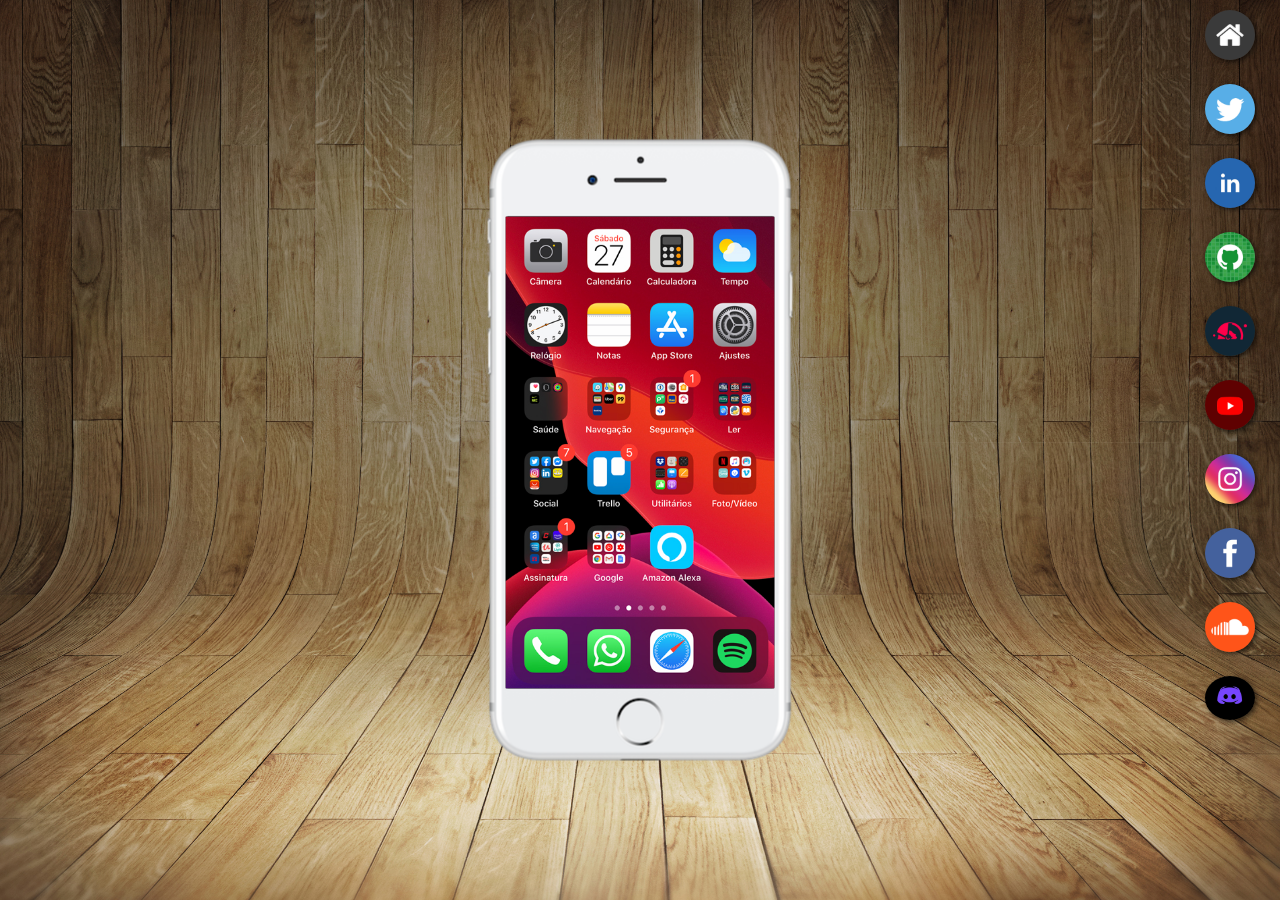
<file: index.html>
<!DOCTYPE html>
<html lang="pt-br">
<head>
    <meta charset="UTF-8">
    <meta name="viewport" content="width=device-width, initial-scale=1.0">
    <link rel="shortcut icon" href="favicom/favicon.ico" type="image/x-icon">
    <title>Ache o Nando 🚀</title>
    <link rel="stylesheet" href="estilos/style.css">
</head>
<body>
    <main>
        <section id="telefone">
            <iframe src="home.html" name="tela" id="tela" frameborder="0">
                [Seu navegador não é compatível com isso!]
            </iframe>

        </section>
        <section id="redes-sociais">
            <a href="home.html" target="tela"><img src="imagens/logo-home.jpg" alt="home"></a><br>

            <a href="twitter.html" target="tela"><img src="imagens/twitter.jpg" alt="twitter"></a><br>

            <a href="linkedin.html" target="tela"><img src="imagens/linkedin.jpg" alt="linkedin"></a><br>

            <a href="github.html" target="tela"><img src="imagens/github.jpg" alt="github"></a><br>

            <a href="estudonauta.html" target="tela"><img src="imagens/estudonauta.jpg" alt="estudonauta"></a><br>

            <a href="youtube.html" target="tela"><img src="imagens/youtube.jpg" alt="youtube"></a><br>

            <a href="instagram.html" target="tela"><img src="imagens/instagram.jpg" alt="instagram"></a><br>

            <a href="facebook.html" target="tela"><img src="imagens/facebook.jpg" alt="facebook"></a><br>

            <a href="soundcloud.html" target="tela"><img src="imagens/soundcloud.png" alt="soundcloud"></a><br>

            <a href="discord.html" target="tela"><img src="imagens/discord.jpg" alt="discord"></a><br>

        </section>
    </main>
    
</body>
</html>
</file>
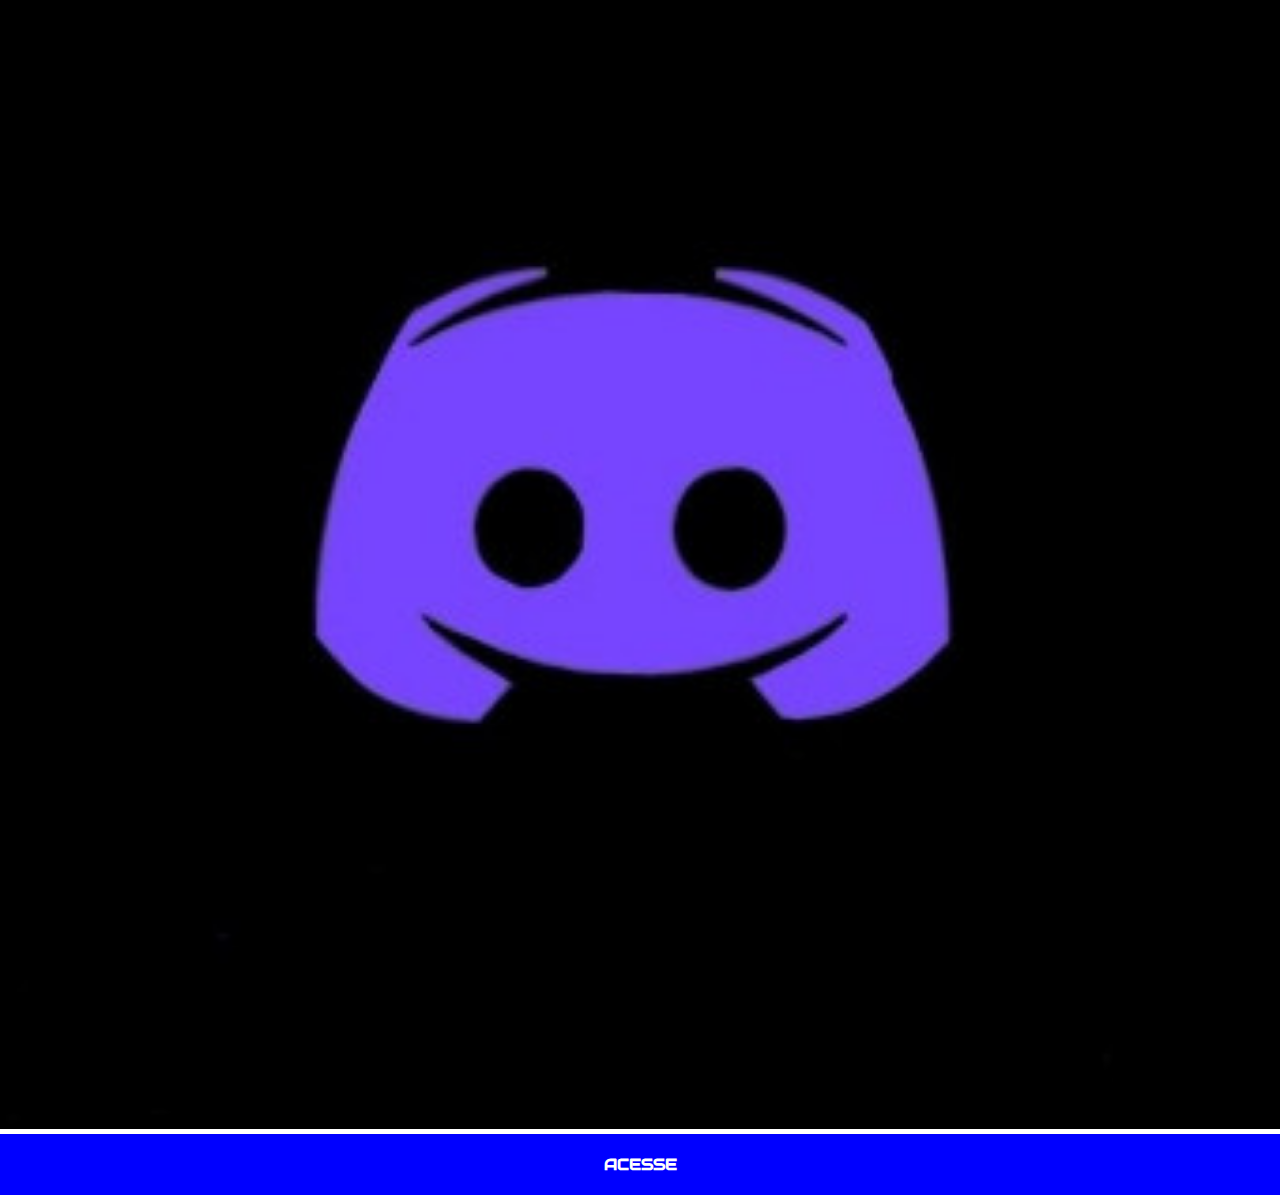
<file: discord.html>
<!DOCTYPE html>
<html lang="pt-br">
<head>
    <meta charset="UTF-8">
    <meta name="viewport" content="width=device-width, initial-scale=1.0">
    <title>Discord</title>
    <link rel="stylesheet" href="estilos/sociais.css">
</head>
<body>
    <img src="imagens/discord.jpg" alt="discord">
    <a href="https://discord.com/channels/921186487272357908/921186488245452893" target="_blank">ACESSE</a>
</body>
</html>
</file>
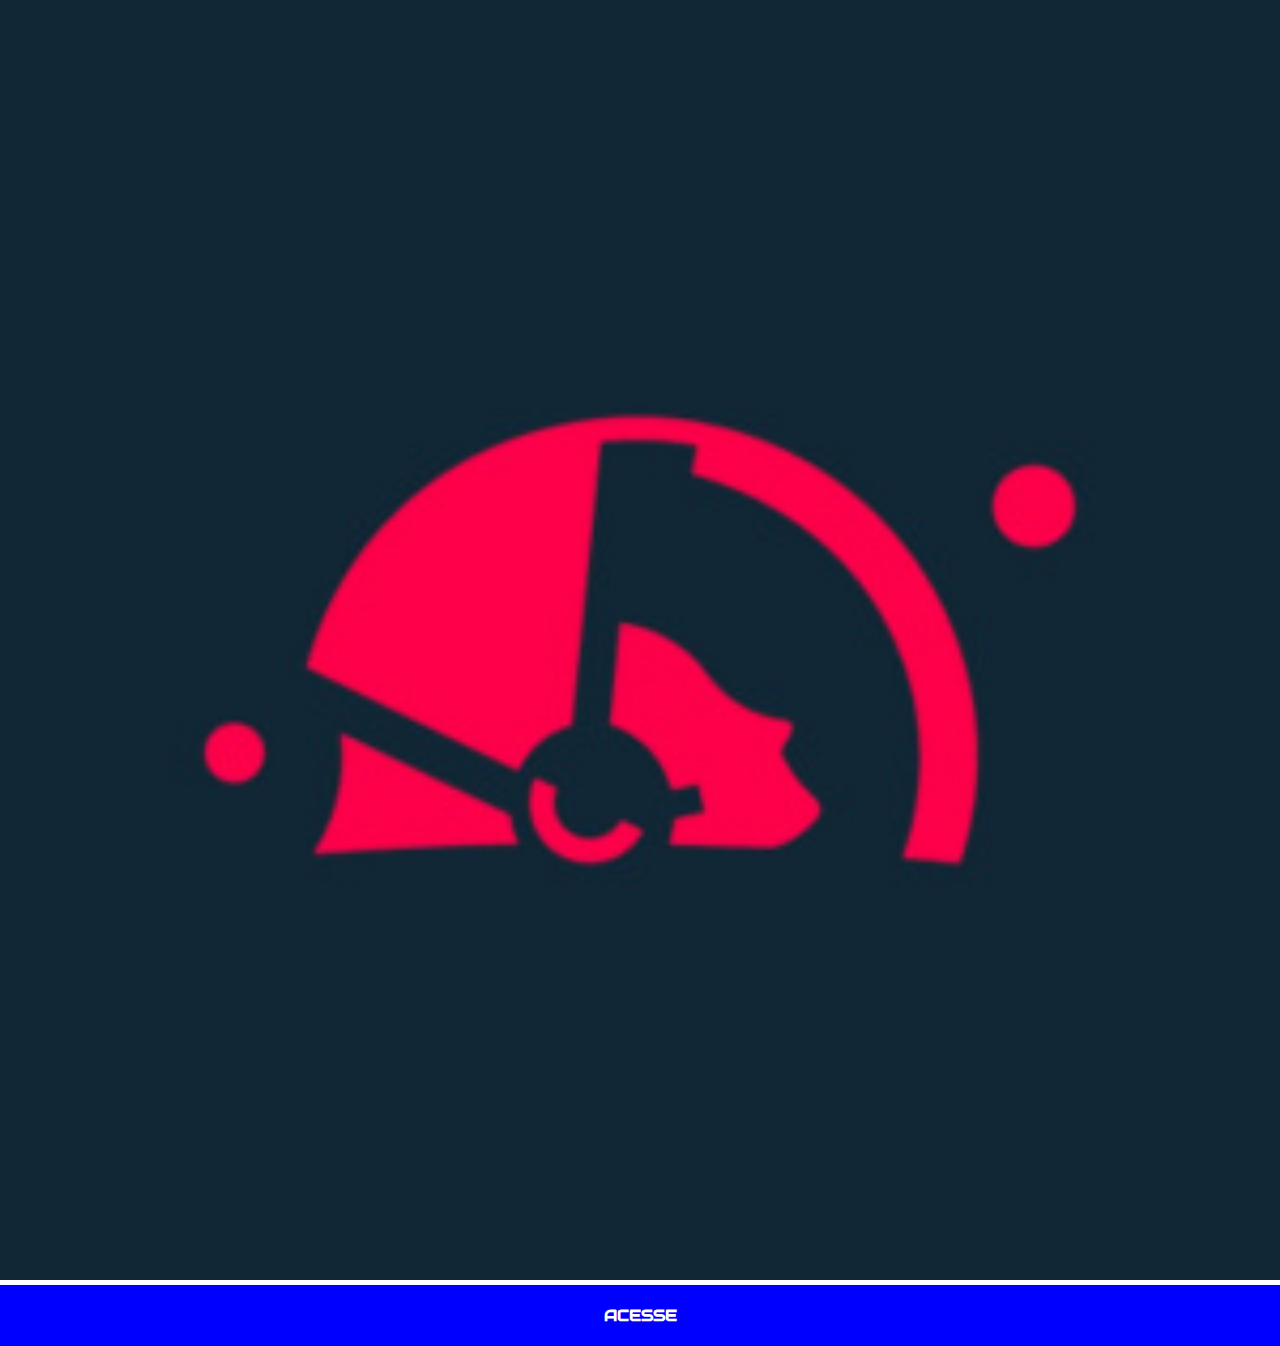
<file: estudonauta.html>
<!DOCTYPE html>
<html lang="pt-br">
<head>
    <meta charset="UTF-8">
    <meta name="viewport" content="width=device-width, initial-scale=1.0">
    <title>Estudonauta</title>
    <link rel="stylesheet" href="estilos/sociais.css">
</head>
<body>
    <img src="imagens/estudonauta.jpg" alt="estudonauta">
    <a href="https://www.estudonauta.com/aluno/fernando-vieira" target="_blank">ACESSE</a>
</body>
</html>
</file>
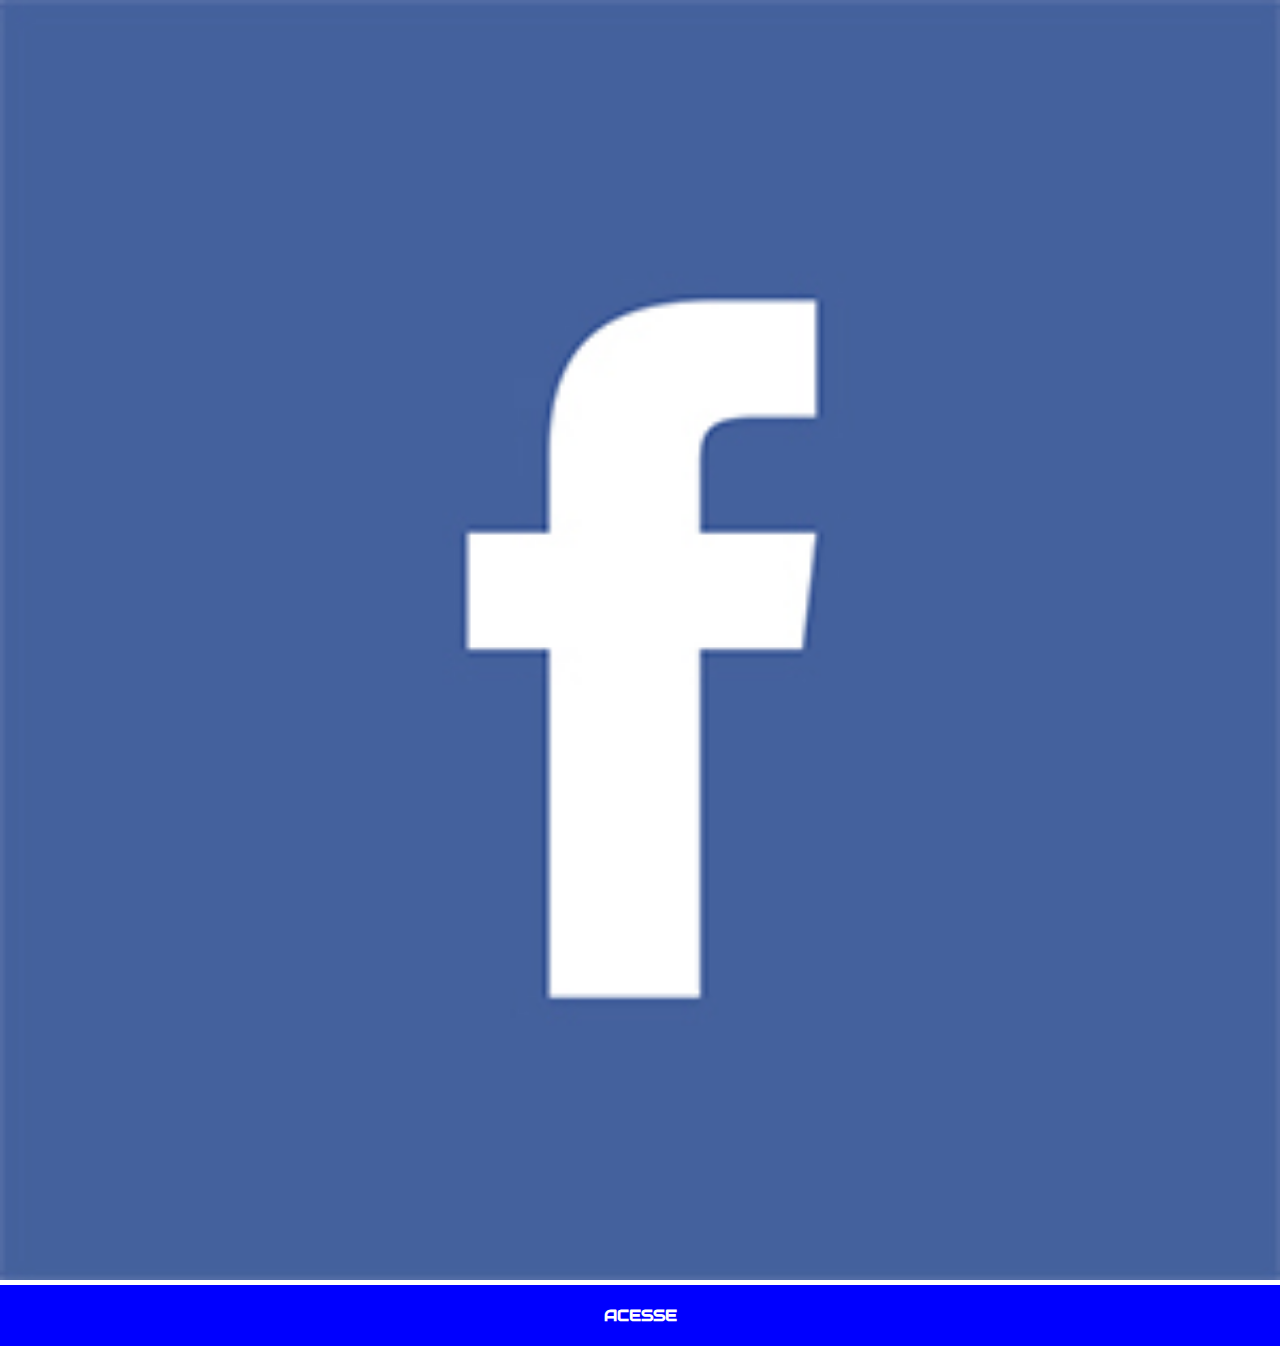
<file: facebook.html>
<!DOCTYPE html>
<html lang="pt-br">
<head>
    <meta charset="UTF-8">
    <meta name="viewport" content="width=device-width, initial-scale=1.0">
    <title>Facebook</title>
    <link rel="stylesheet" href="estilos/sociais.css">
</head>
<body>
    <img src="imagens/facebook.jpg" alt="facebook">
    <a href="https://web.facebook.com/fernando.vieira06" target="_blank">ACESSE</a>
</body>
</html>
</file>
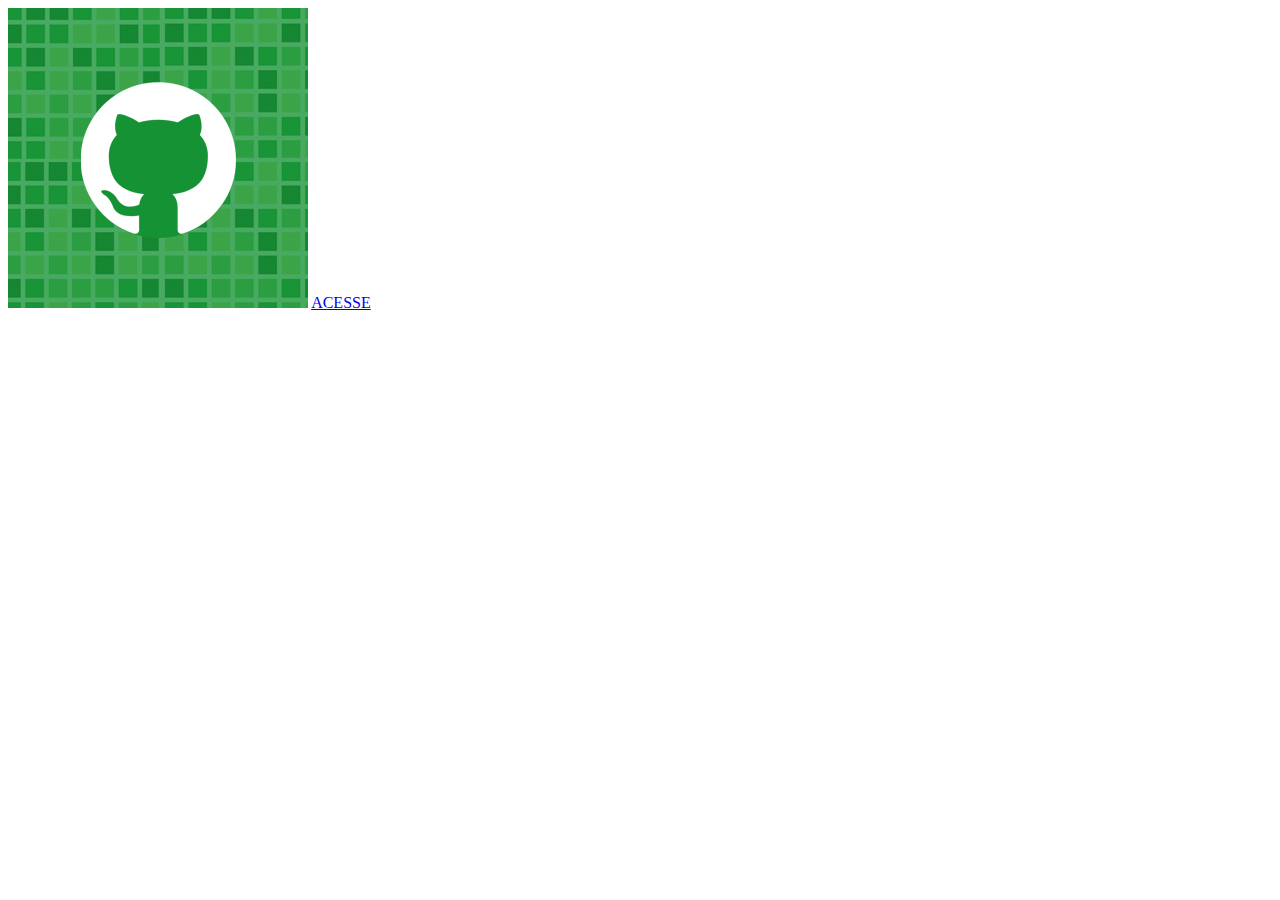
<file: github.html>
<!DOCTYPE html>
<html lang="pt-br">
<head>
    <meta charset="UTF-8">
    <meta name="viewport" content="width=device-width, initial-scale=1.0">
    <title>GitHub</title>
</head>
<body>
    <img src="imagens/github.jpg" alt="github">
    <a href="https://github.com/oNandopro" target="_blank">ACESSE</a>
</body>
</html>
</file>
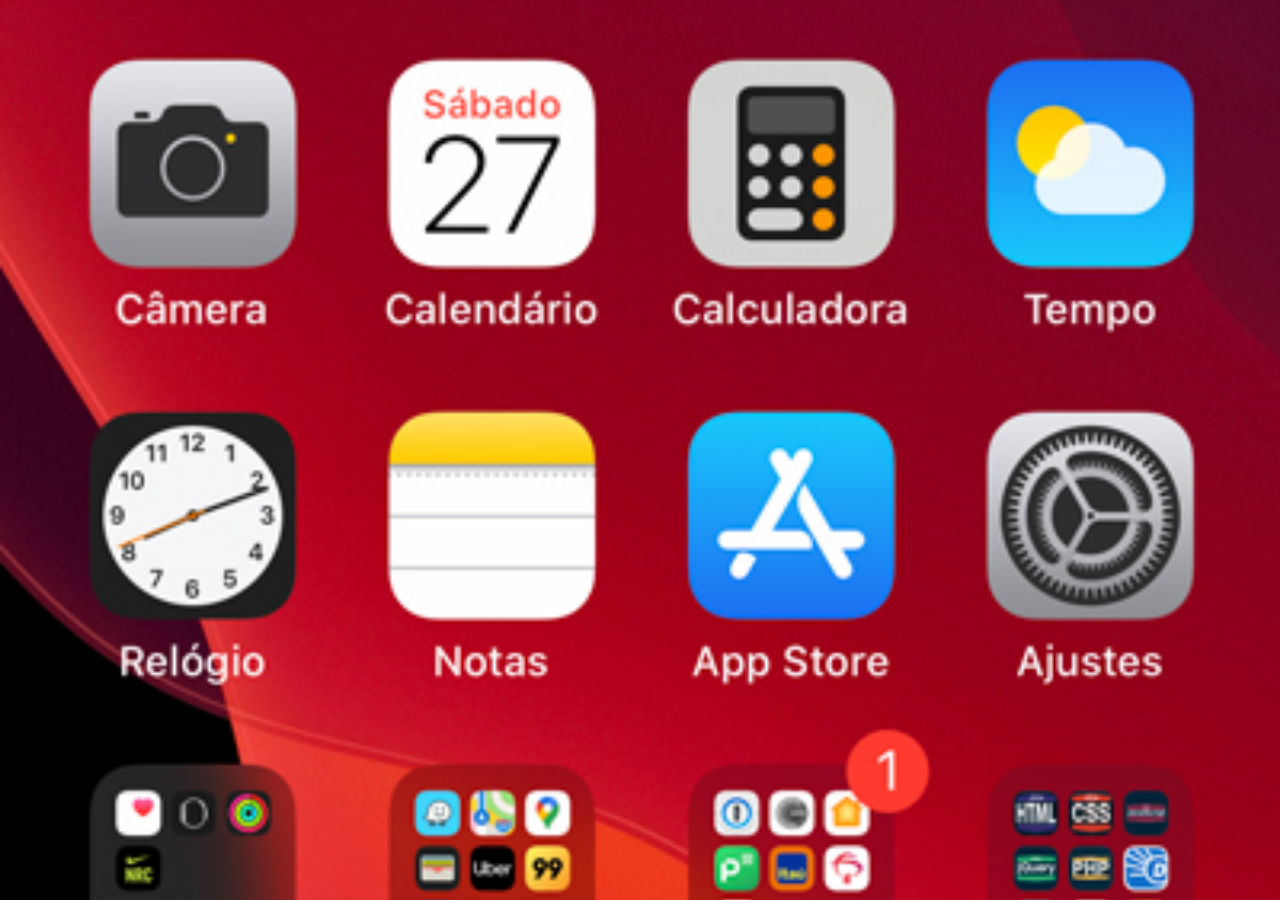
<file: home.html>
<!DOCTYPE html>
<html lang="pt-br">
<head>
    <meta charset="UTF-8">
    <meta name="viewport" content="width=device-width, initial-scale=1.0">
    <title>Home</title> 
</head>
<style>
    * {
        margin: 0px;
        padding: 0px;
    }

    body {
        width: 100vw;
        height: 100vh;
        background: black url(imagens/tela-home.jpg) no-repeat top center;
        background-size: cover;
      
    }

</style>

<body>
    
    
</body>
</html>
</file>
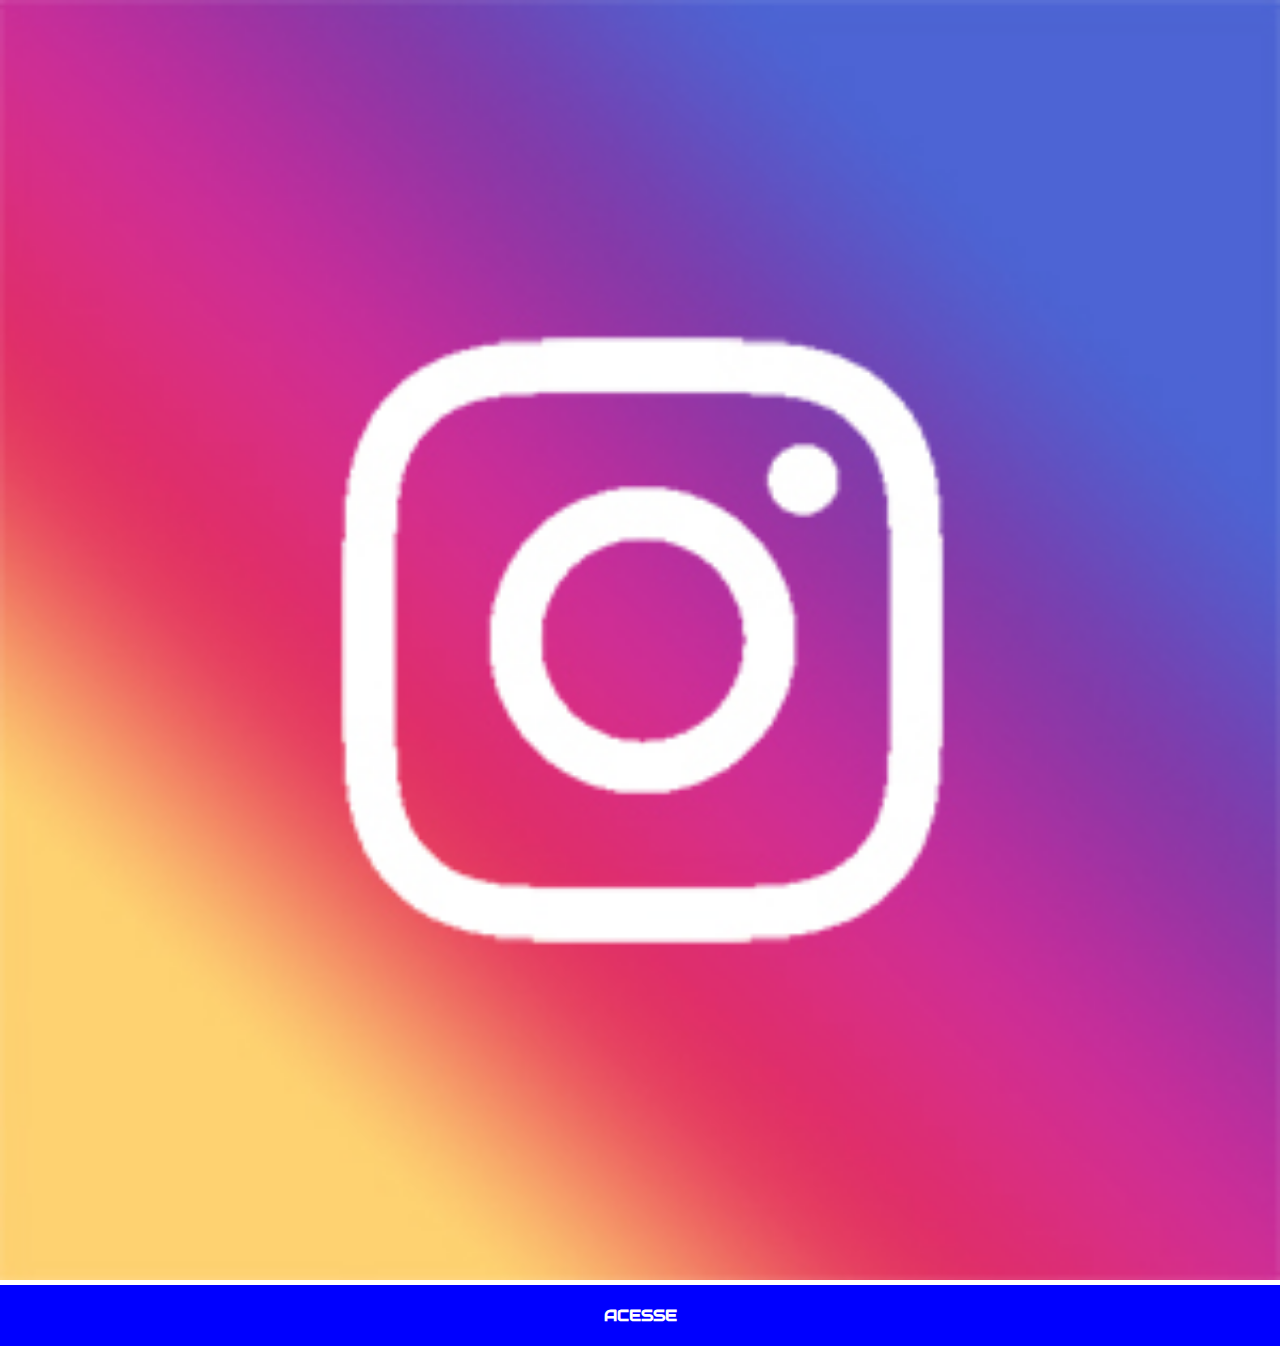
<file: instagram.html>
<!DOCTYPE html>
<html lang="pt-br">
<head>
    <meta charset="UTF-8">
    <meta name="viewport" content="width=device-width, initial-scale=1.0">
    <title>Instagram</title>
    <link rel="stylesheet" href="estilos/sociais.css">
</head>
<body>
    <img src="imagens/instagram.jpg" alt="instagram">
    <a href="https://www.instagram.com/nandodjs" target="_blank">ACESSE</a>
</body>
</html>
</file>
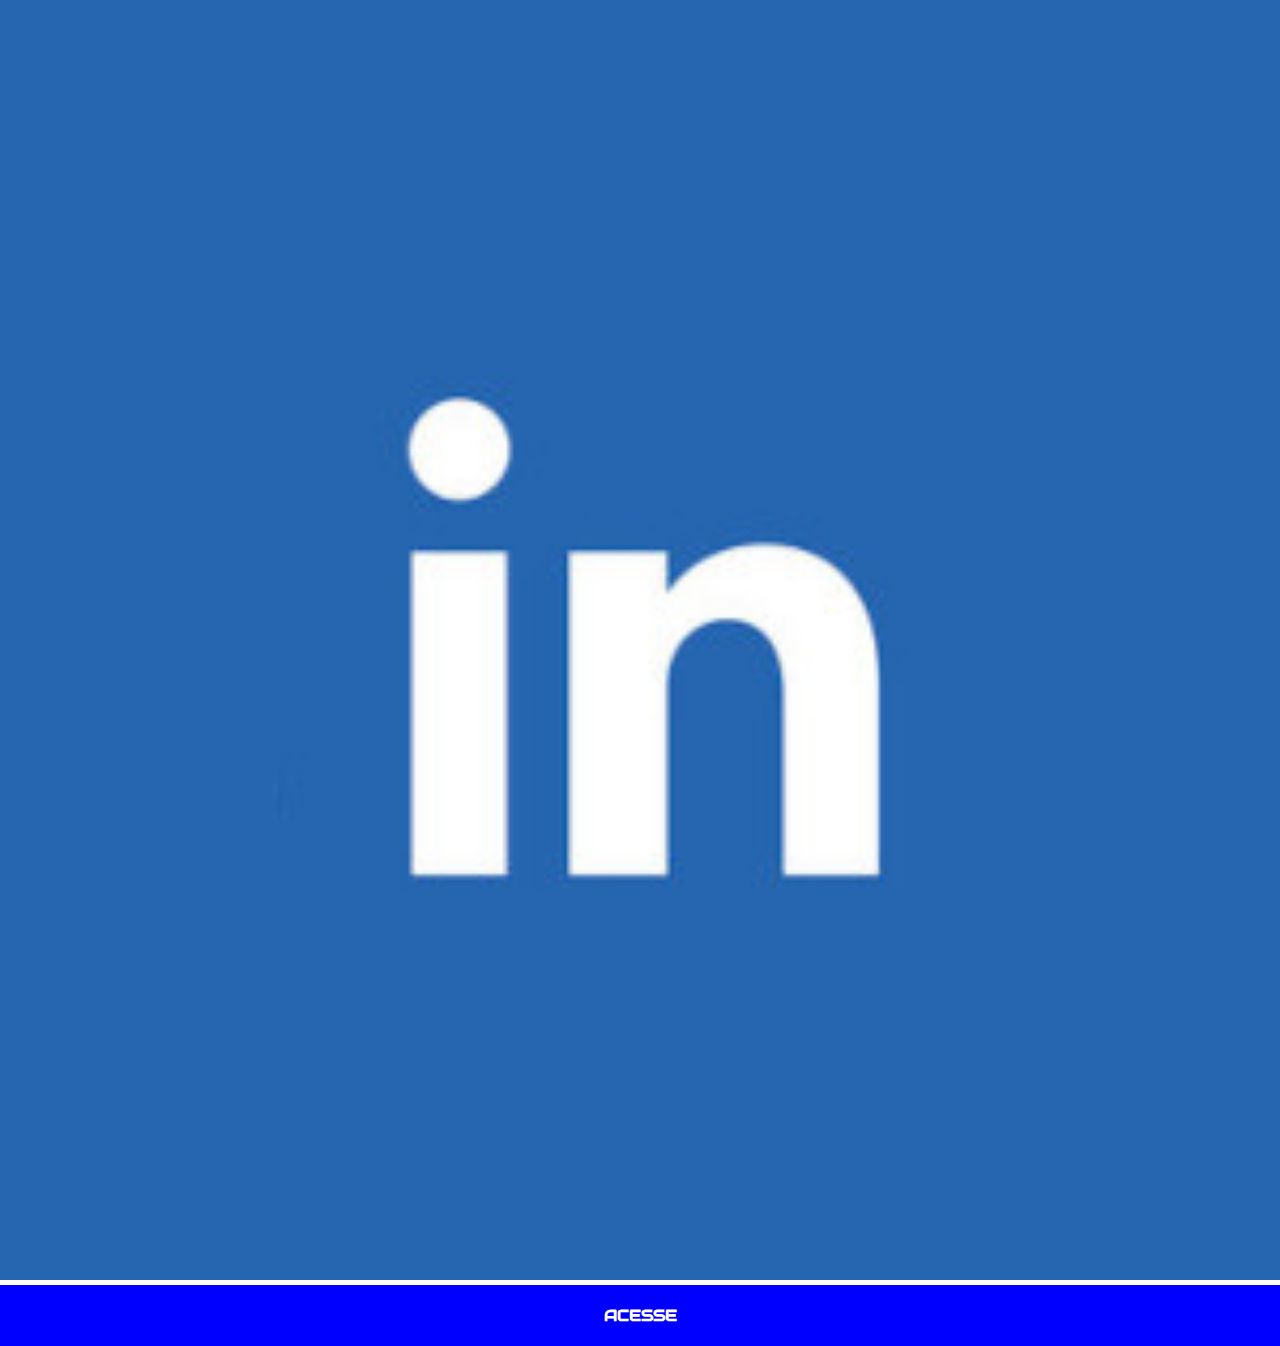
<file: linkedin.html>
<!DOCTYPE html>
<html lang="pt-br">
<head>
    <meta charset="UTF-8">
    <meta name="viewport" content="width=device-width, initial-scale=1.0">
    <title>Linkedin</title>
    <link rel="stylesheet" href="estilos/sociais.css">
</head>
<body>
    <img src="imagens/linkedin.jpg" alt="linkedin">
    <a href="https://www.linkedin.com/in/fernandovieira-onando" target="_blank">ACESSE</a>
</body>
</html>
</file>
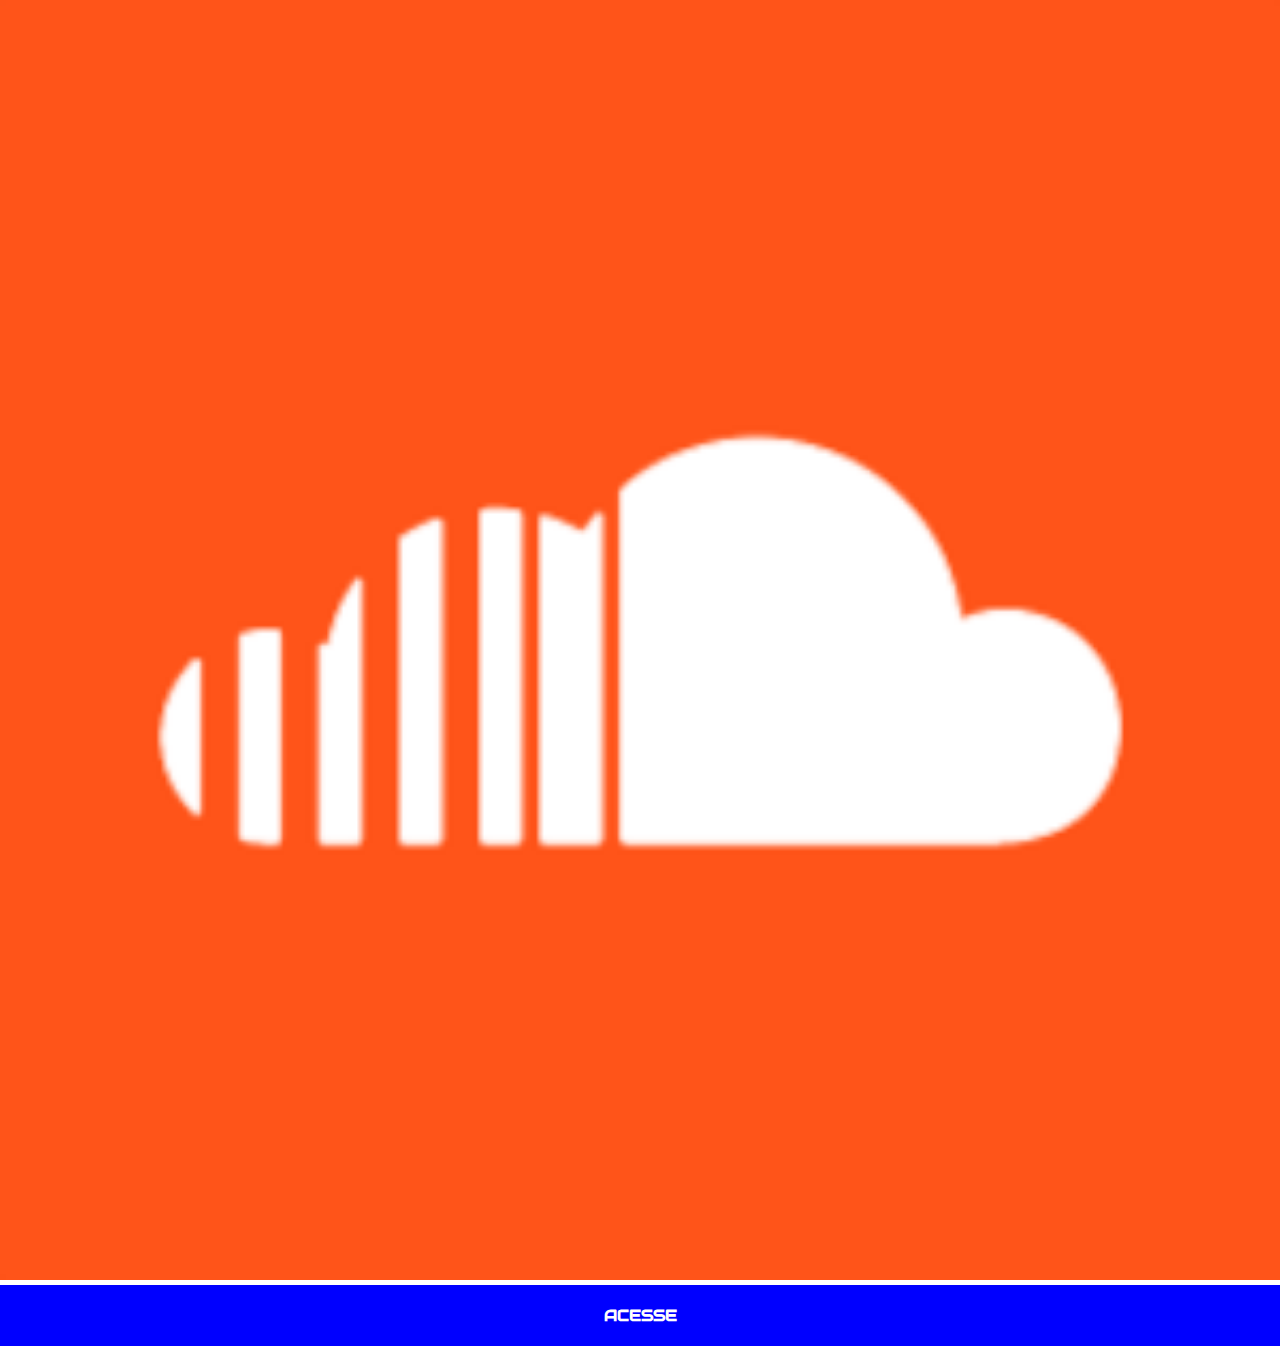
<file: soundcloud.html>
<!DOCTYPE html>
<html lang="pt-br">
<head>
    <meta charset="UTF-8">
    <meta name="viewport" content="width=device-width, initial-scale=1.0">
    <title>SoundCloud</title>
    <link rel="stylesheet" href="estilos/sociais.css">
</head>
<body>
    <img src="imagens/soundcloud.png" alt="soundcloud">
    <a href="https://soundcloud.com/nando-oficial-718644160" target="_blank">ACESSE</a>
</body>
</html>
</file>
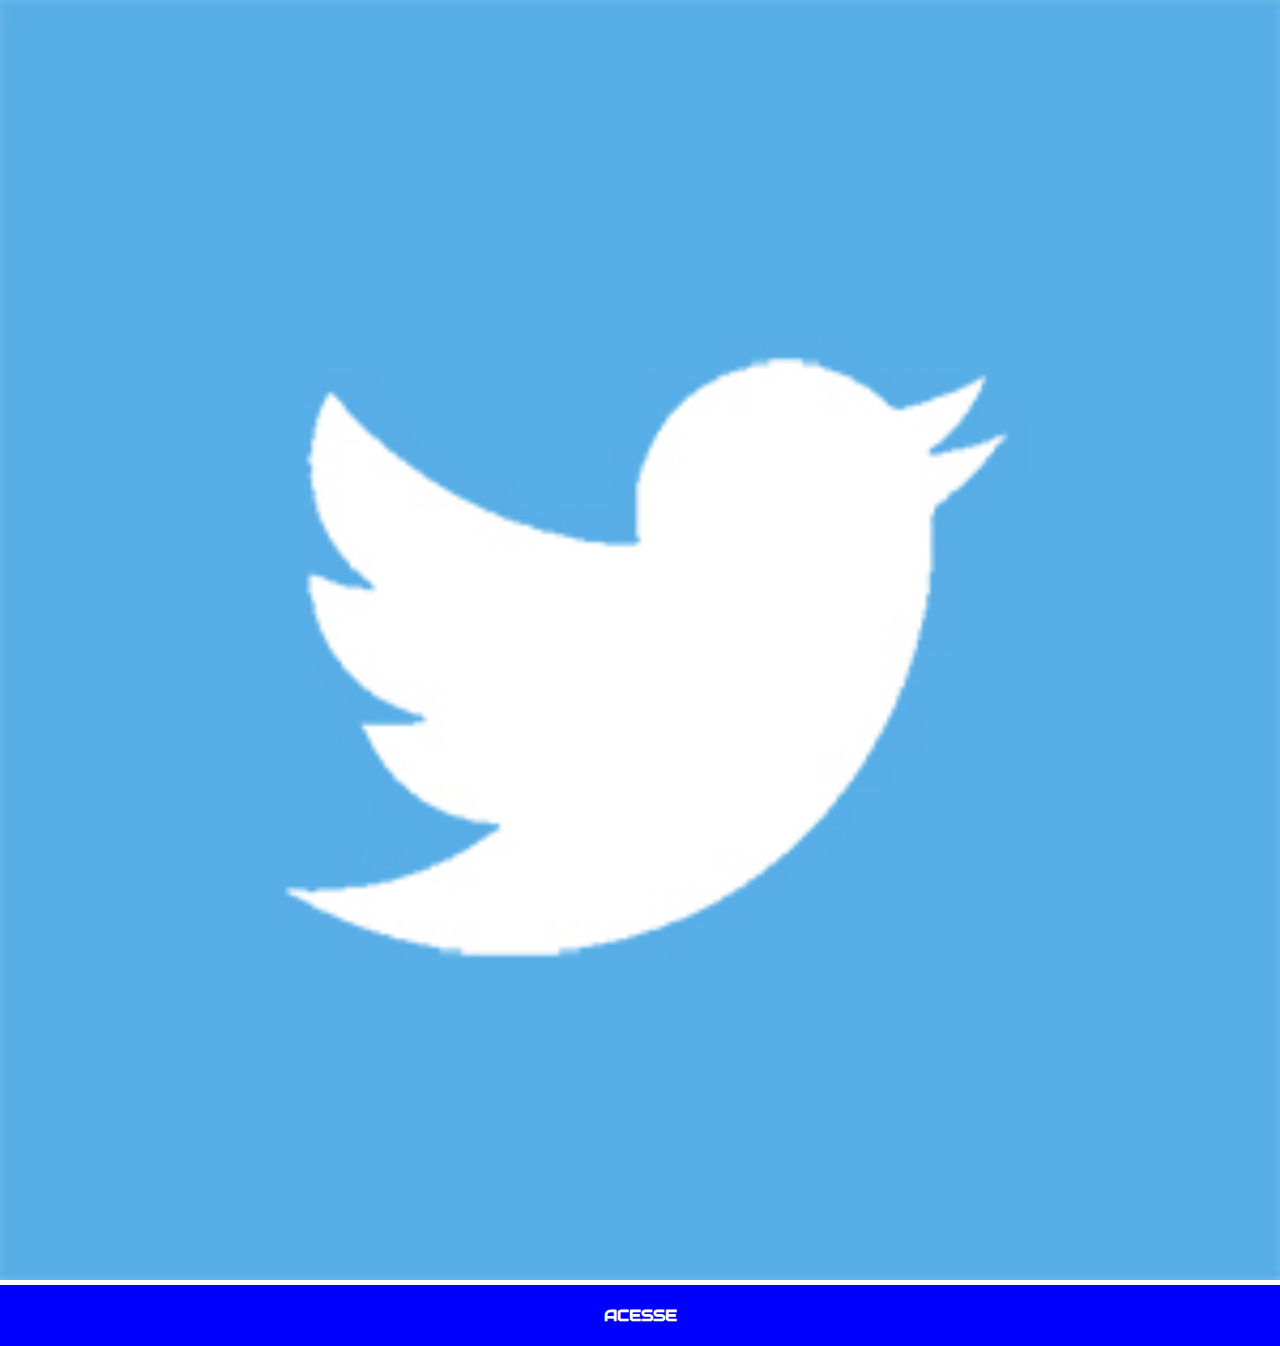
<file: twitter.html>
<!DOCTYPE html>
<html lang="pt-br">
<head>
    <meta charset="UTF-8">
    <meta name="viewport" content="width=device-width, initial-scale=1.0">
    <title>Twitter</title>
    <link rel="stylesheet" href="estilos/sociais.css">
</head>
<body>
    <img src="imagens/twitter.jpg" alt="twitter">
    <a href="https://twitter.com/oNandopro" target="_blank">ACESSE</a>
</body>
</html>
</file>
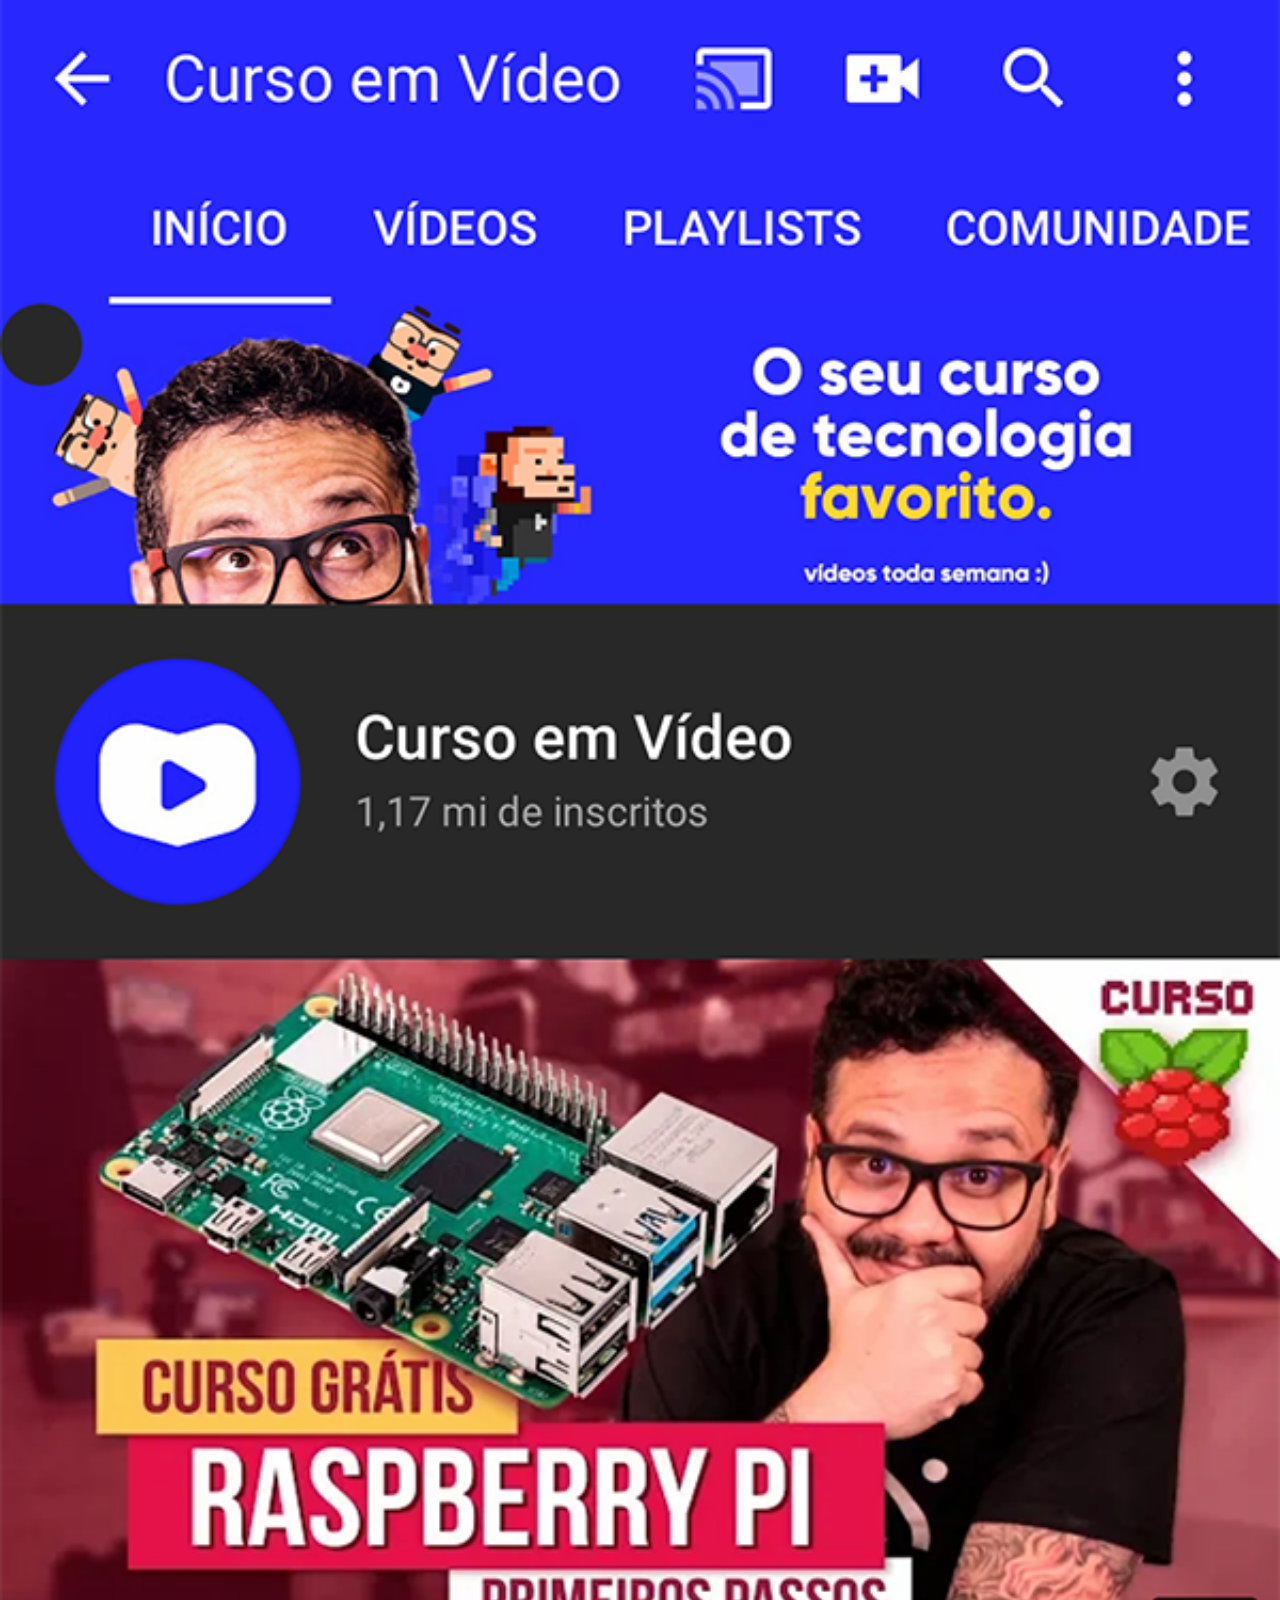
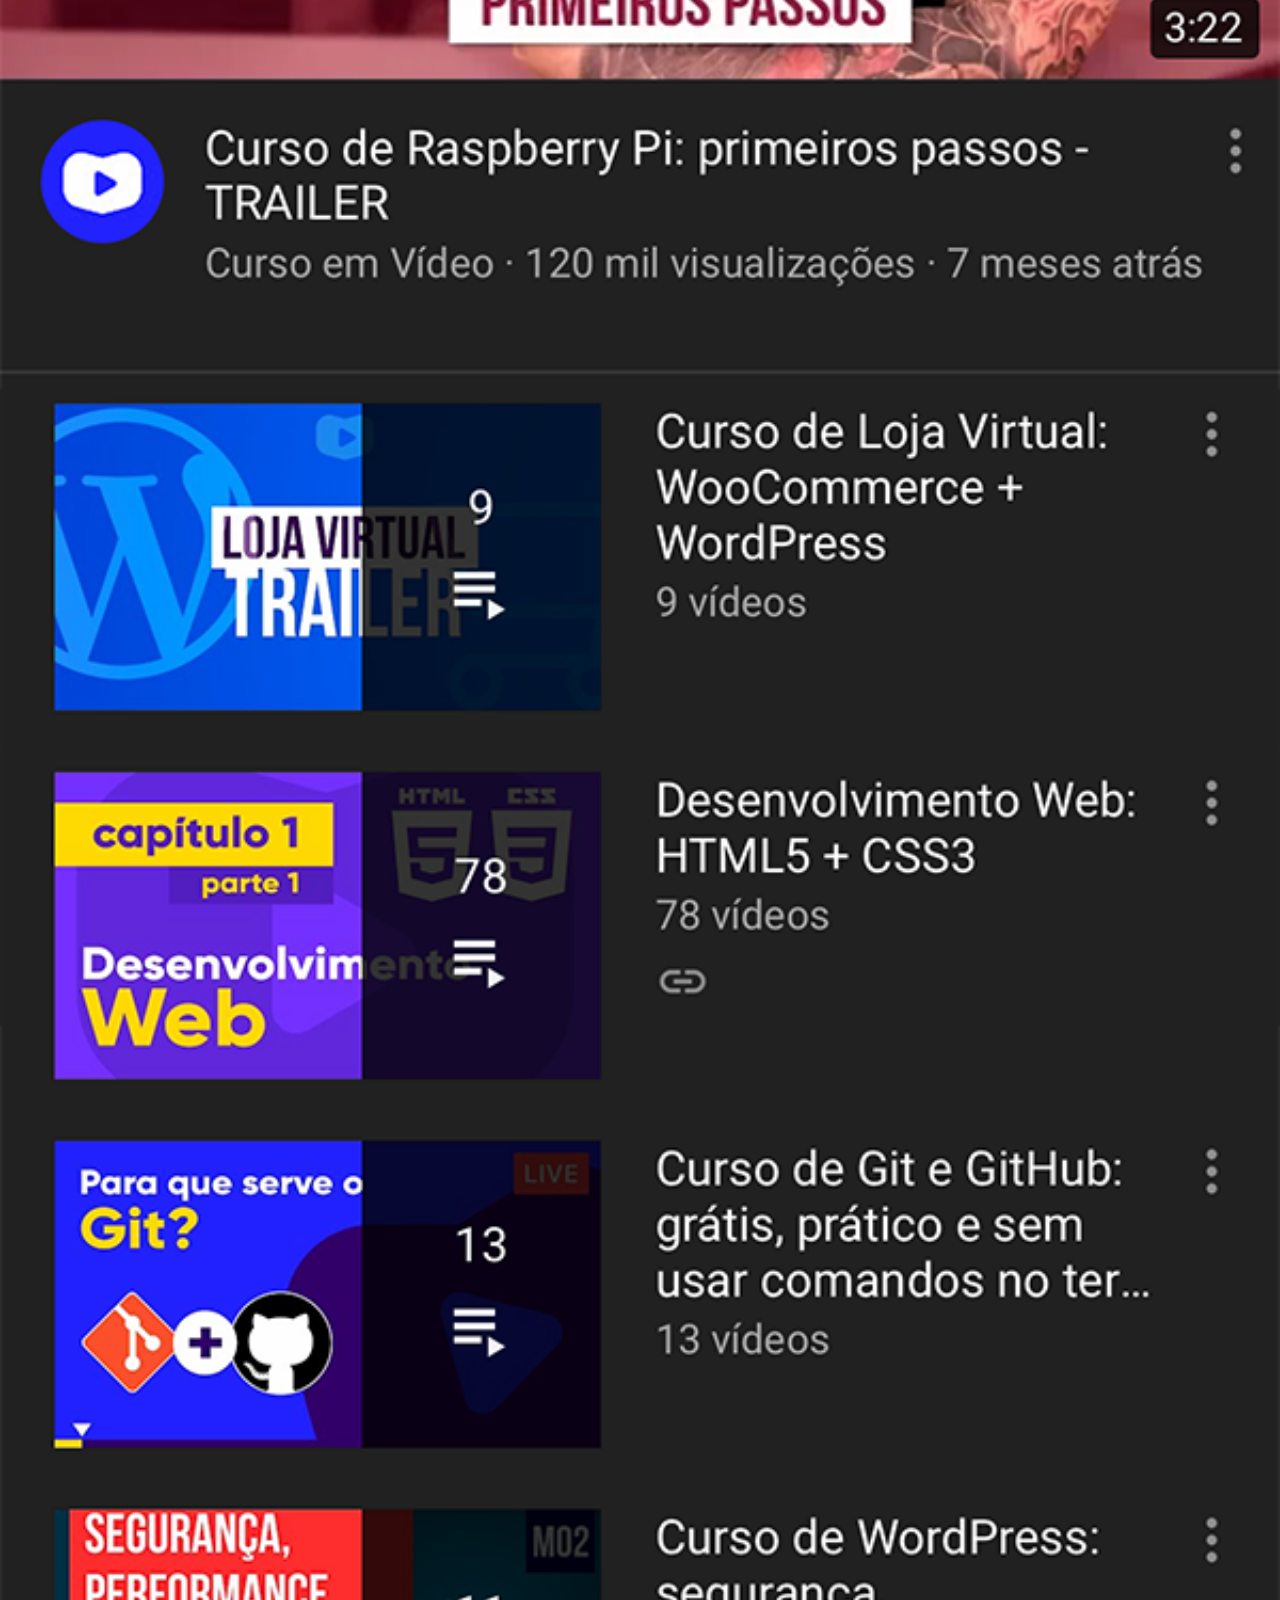
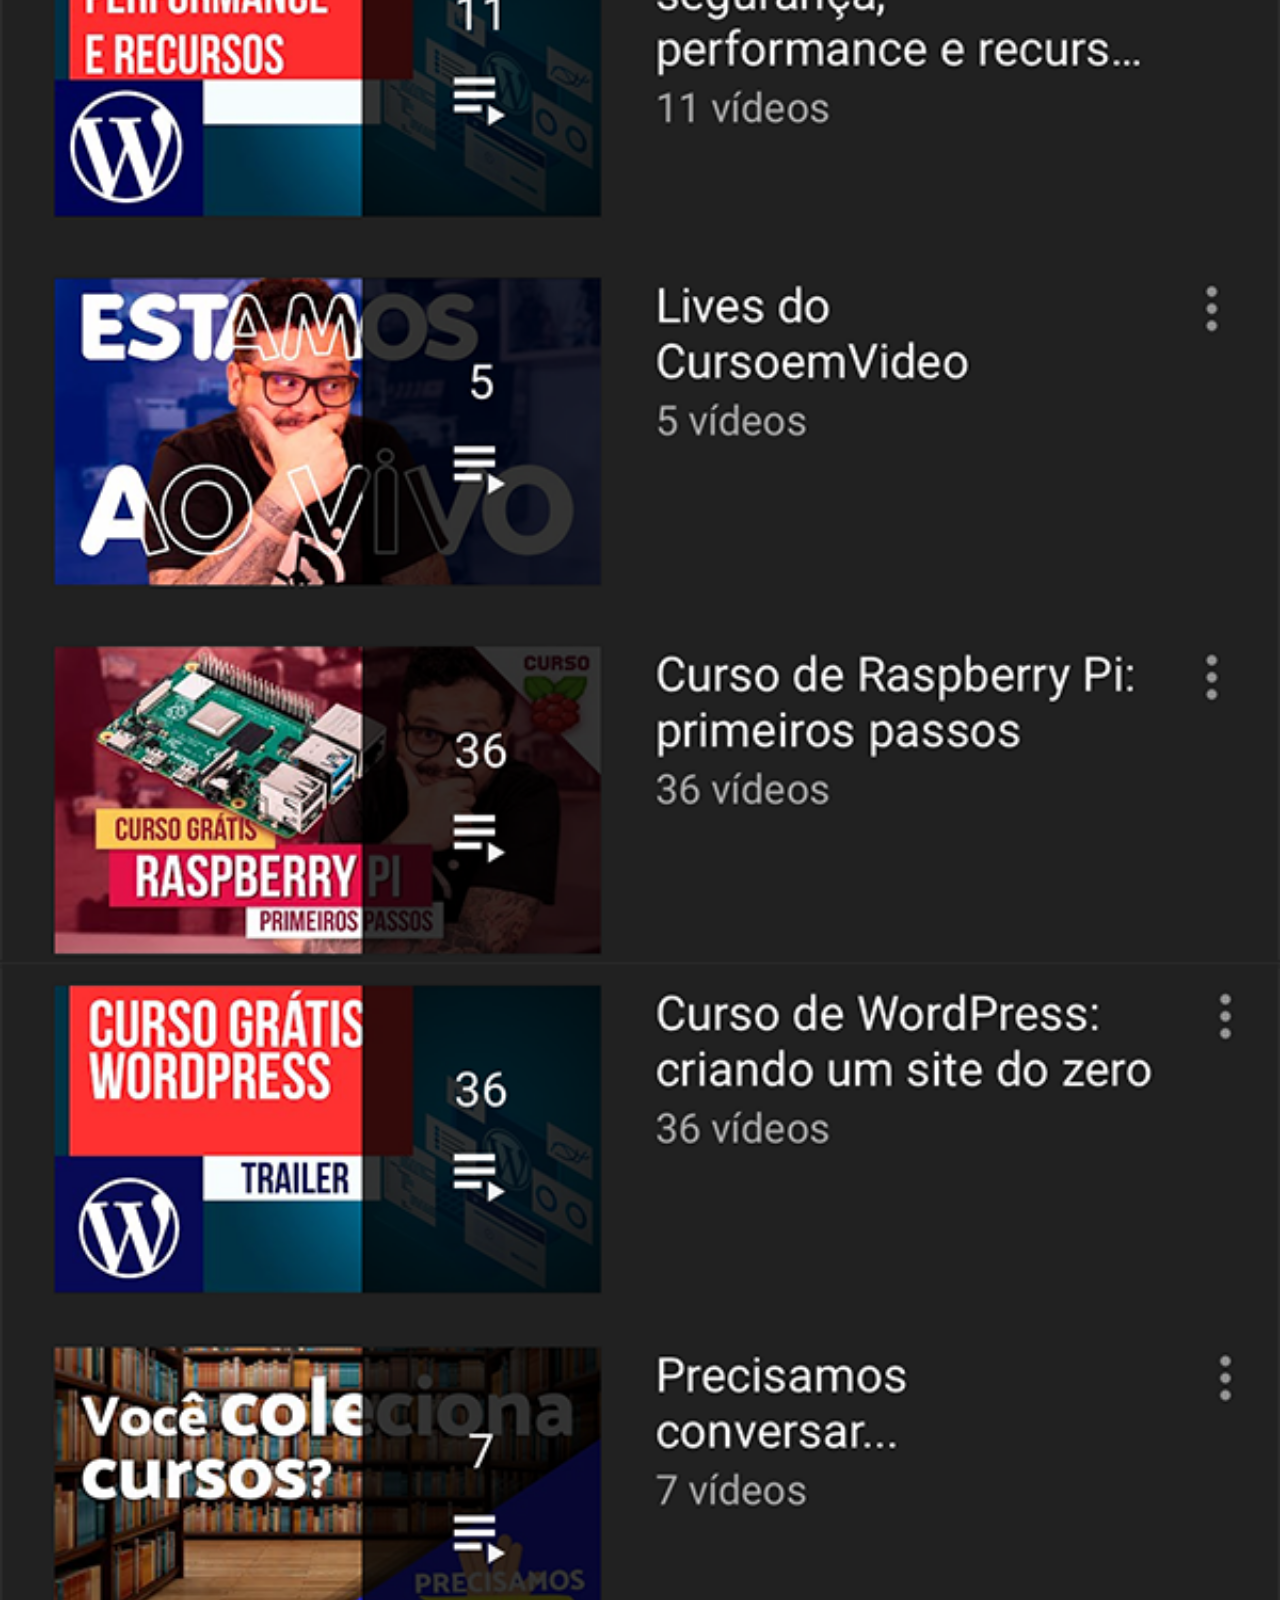
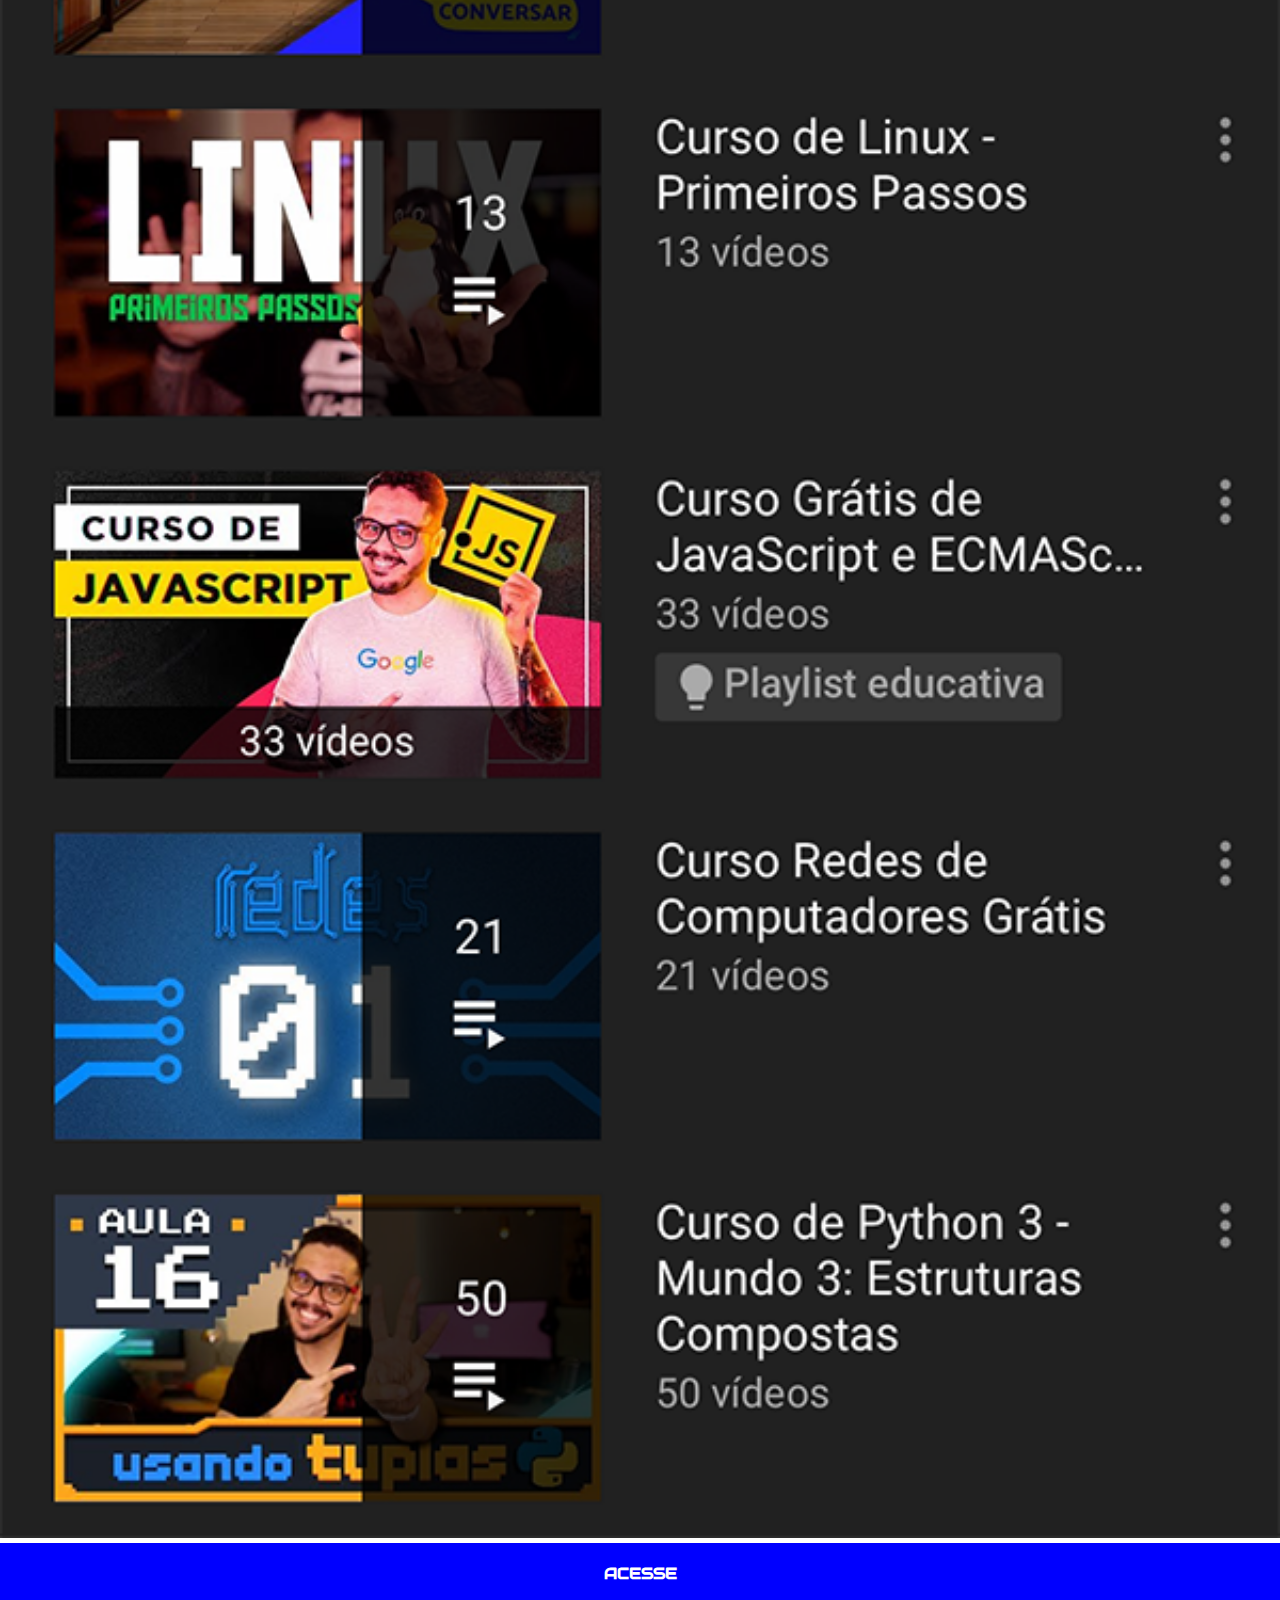
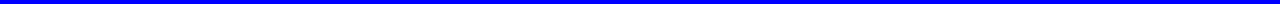
<file: youtube.html>
<!DOCTYPE html>
<html lang="pt-br">
<head>
    <meta charset="UTF-8">
    <meta name="viewport" content="width=device-width, initial-scale=1.0">
    <title>YouTube</title>
    <link rel="stylesheet" href="estilos/sociais.css">

</head>
<body>
    <img src="imagens/tela-youtube.png" alt="youtube">
    <a href="https://www.youtube.com/channel/UCExI8rapFVLB52xyTzpWfyA" target="_blank">ACESSE</a>
    
</body>
</html>
</file>
<file: estilos/style.css>
@charset "UTF-8";

* {
    margin: 0px;
    padding: 0px;
    font-family: Arial, Helvetica, sans-serif;
}

html, body {
    height: 100vh;
    width: 100vw;
    background-color: black;
}
body {
    background: url(../imagens/fundo-madeira.jpg) no-repeat top center ;
    background-size: cover;
    background-attachment: fixed;
}
main {
    position: relative;
    height: 100vh;
}
section#telefone {
    position: absolute;
    top: 50%;
    left: 50%;
    transform: translate(-50%, -50%);
    
    height: 627px;
    width: 311px;
    background: url(../imagens/frame-iphone.png) no-repeat;
   }
   iframe#tela {
    position: relative;

    top: 80px;
    left: 21px;
    width: 269px;
    height: 472px;
   }
   section#redes-sociais {
    text-align: right;
    margin-right: 15px;
   }
   section#redes-sociais img {
    width: 50px;
    margin: 10px;
    border-radius: 50%;
    box-shadow: 2px 2px 5px rgba(0, 0, 0, 0.607);
    box-sizing: border-box;
   }
   section#redes-sociais img:hover {
    border: 2px solid rgba(255, 255, 255, 0.673);
    transform: translate(-3px, -3px);
    box-shadow: 5px 5px 10 px rgba(0, 0, 0, 0.599);
    transition: transform .2s, border ;
   }
</file>
<file: estilos/sociais.css>
@charset "UTF-08";

@import url('https://fonts.googleapis.com/css2?family=Audiowide&display=swap');

          
* {
    margin: 0px;
    padding: 0px;
    font-family: "AudioWide";
}
::-webkit-scrollbar {
    width: 0px;
    height: 0px;
}
img {
    width: 100vw;
}
a{
    display: block;
    background-color: blue;
    padding: 20px;
    text-align: center;
    font-weight: bold;
    text-decoration: none;
    color: white;
}
a:hover {
    background-color: red;
    
    }
</file>
